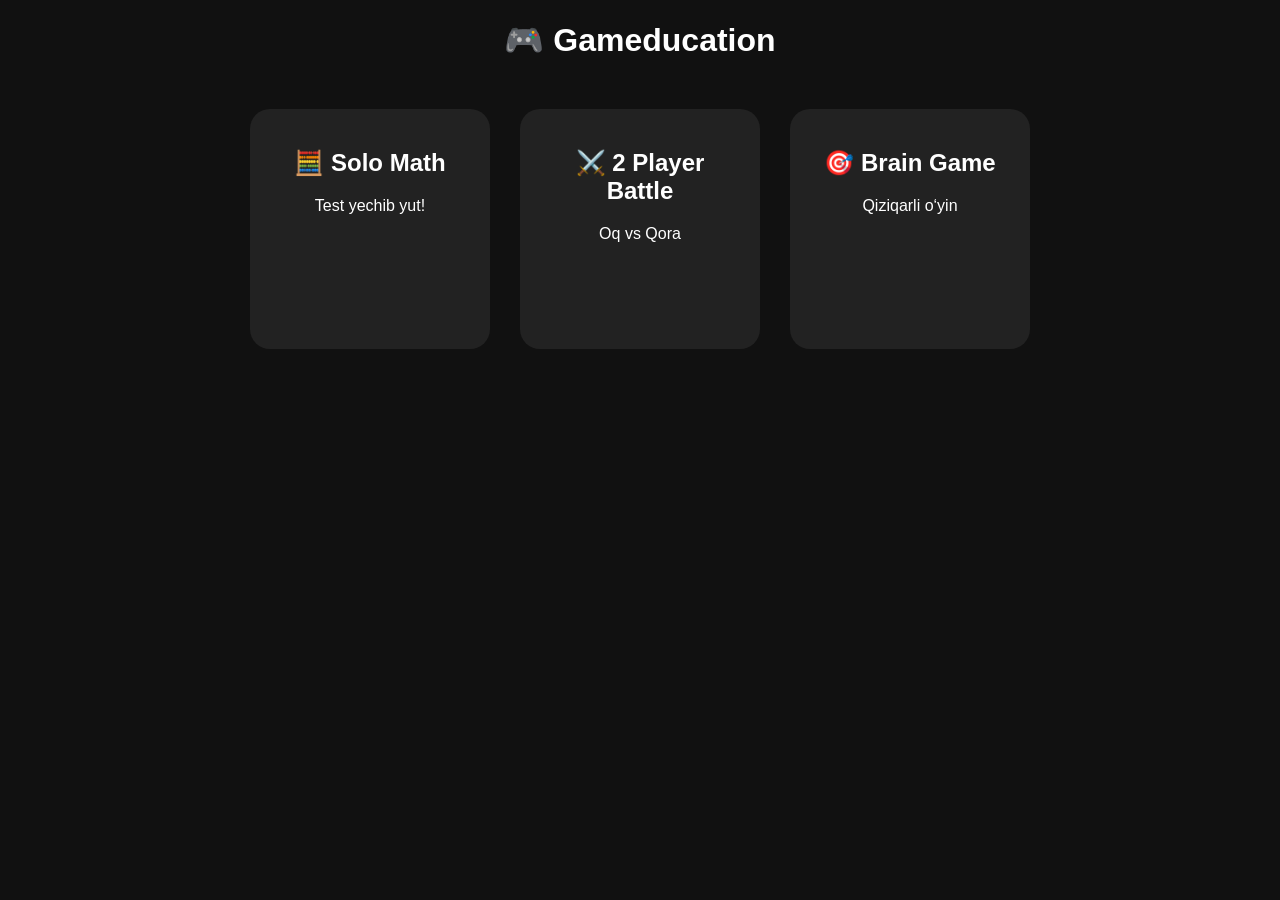
<file: index.html>
<!DOCTYPE html>
<html lang="uz">
<head>
<meta charset="UTF-8">
<title>Gameducation</title>
<link rel="stylesheet" href="style.css">
<link rel="icon" type="image/png" href="gaming.jpg">
</head>
<body>

<h1>🎮 Gameducation</h1>

<div class="container">

  <a href="game1/index.html" class="card">
    <h2>🧮 Solo Math</h2>
    <p>Test yechib yut!</p>
  </a>

  <a href="game2/index.html" class="card">
    <h2>⚔️ 2 Player Battle</h2>
    <p>Oq vs Qora</p>
  </a>

  <a href="game3/index.html" class="card">
    <h2>🎯 Brain Game</h2>
    <p>Qiziqarli o‘yin</p>
  </a>

</div>

</body>
</html>
</file>
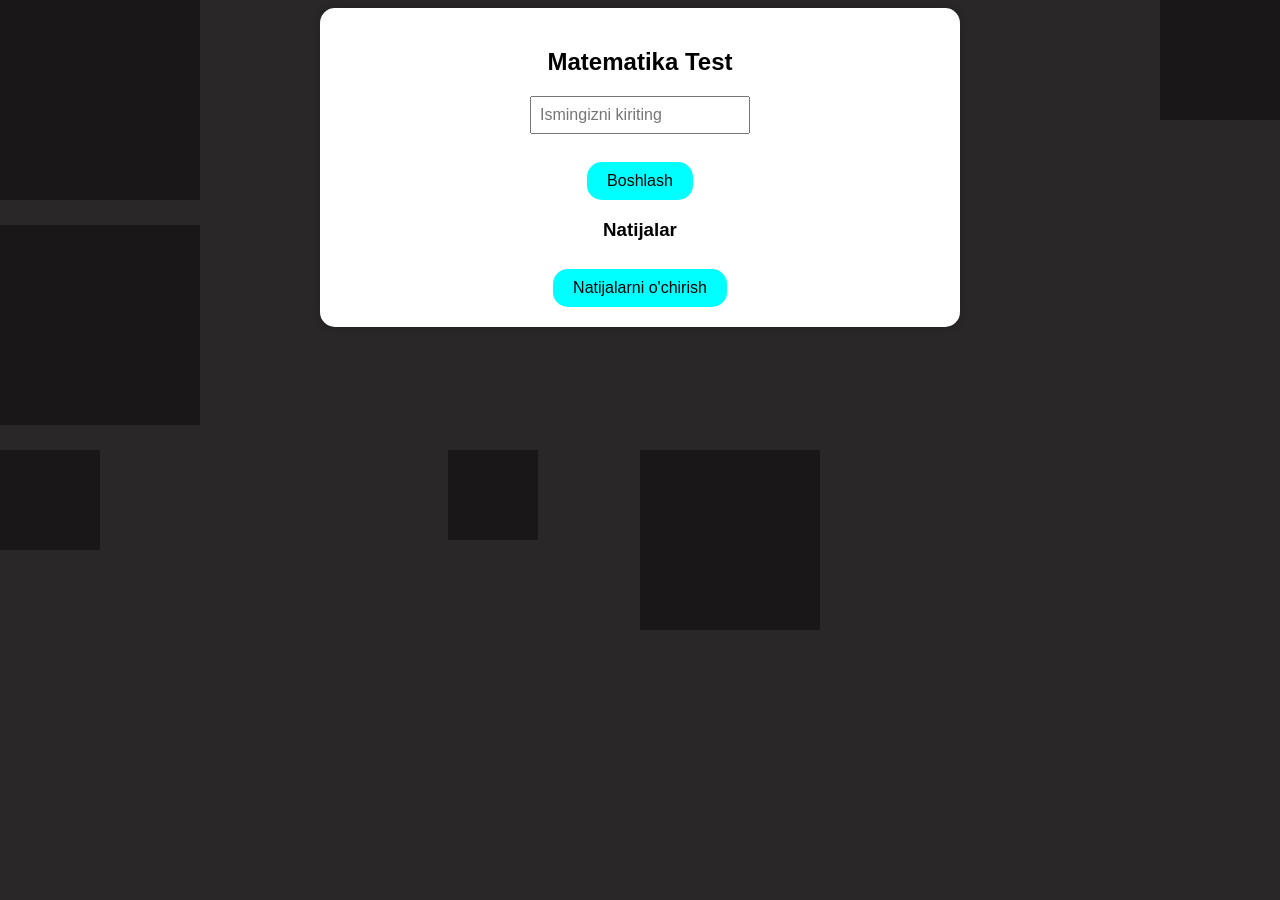
<file: game1/index.html>
<!DOCTYPE html>
<html lang="en">
<head>
    <meta charset="UTF-8">
    <meta name="viewport" content="width=device-width, initial-scale=1.0">
    <title>Matematika Test</title>
    <link rel="stylesheet" href="style.css">
    <link rel="stylesheet" href="animatsiya.css">
</head>
<body style="background: rgb(41, 39, 39);">
    <h6 id="cong">Ajoyib ball</h6>
    <h6 id="cong2">O'z ustingizda ko'proq ishlang</h6>
    <img id="imgs" style="display: none;margin: auto;" src="i.webp" alt="">
    <div class="animatsiyabolim1" style="z-index: 1000;">
        <div class="an"></div>
        <div class="an1"></div>
        <div class="an2"></div>
        <div class="an3"></div>
        <div class="an4"></div>
        <div class="an5"></div>
        <div class="an6"></div>
    </div>
    <div class="animatsiyabolim2" style="z-index: 1000;">
        <div class="any"></div>
        <div class="any1"></div>
        <div class="any2"></div>
        <div class="any3"></div>
        <div class="any4"></div>
    </div>
    <div class="container" id="con">
    
    <h2>Matematika Test</h2>
    
    <div id="login">
    <input id="name" placeholder="Ismingizni kiriting">
    <br><br>
    <button onclick="startTest()" >Boshlash</button>
    </div>
    
    <div id="test" style="display:none">
    <h3 id="question"></h3>
    <input id="answer" autocomplete="off">
    <br>
    <button onclick="nextQuestion()">Keyingi</button>
    <br><br>
    <button onclick="finishTest()">Testni tugatish</button>
    </div>
    
    <div id="result" style="display:none">
    <h2 id="score"></h2>
    <button onclick="location.reload()">Yangi test boshlash</button>
    </div>
    
    <div>
    <h3>Natijalar</h3>
    <ul id="history"></ul>
    
    <button onclick="clearResults()">Natijalarni o'chirish</button>
    </div>
    
    </div>
    
    <script>
        
let current = 0
let score = 0
let questions = []

function generateQuestions(){

    for(let i=0;i<20;i++){

    let a = Math.floor(Math.random()*20)
    let b = Math.floor(Math.random()*20)

    questions.push({
        q:`${a} + ${b}`,
        a:a+b
    })
    }
}

function clearResults(){

    if(confirm("Hamma natijalarni o'chirmoqchimisiz?")){

    localStorage.removeItem("results")

    document.getElementById("history").innerHTML=""

    alert("Natijalar o'chirildi")

    }

}

function startTest(){

    let name = document.getElementById("name").value

    if(name==""){
        alert("Ism kiriting")
        return
    }

    localStorage.setItem("currentUser",name)

generateQuestions()

    document.getElementById("login").style.display="none"
    document.getElementById("test").style.display="block"

    showQuestion()

}

function showQuestion(){

    document.getElementById("question").innerText =
    (current+1)+") "+questions[current].q

}

function nextQuestion(){

    let ans = document.getElementById("answer").value

    if(ans == questions[current].a){
        score++
    }

    document.getElementById("answer").value=""

    current++

    if(current<20){
        showQuestion()
    }else{
        finishTest()
    }
}

function finishTest(){
    let cong1 = document.getElementById("cong")
    let cong2 = document.getElementById("cong2")
    let con = document.getElementById("con")
    let imgs = document.getElementById("imgs")
    document.getElementById("test").style.display="none"
    document.getElementById("result").style.display="block"
    let name = localStorage.getItem("currentUser")
    document.getElementById("score").innerText =
    name+" natijasi: "+score+" / 20";    
    if (score >= 15) {
        cong1.style.display = "block";
        con.style.display = "none";
        imgs.style.display = "block";
        
        setTimeout(() => {
            cong1.style.display = "none";
            con.style.display = "block";
            imgs.style.display = "none";
        }, 2500);
    }else{
        cong2.style.display = "block";
        setTimeout(() => {
            cong2.style.display = "none";
            
        }, 2500);

    }
    let history = JSON.parse(localStorage.getItem("results")) || []
    history.push({
    name:name,
    score:score
})

localStorage.setItem("results",JSON.stringify(history))

loadHistory()
}

function loadHistory(){

    let history = JSON.parse(localStorage.getItem("results")) || []
    let list = document.getElementById("history")
    list.innerHTML=""
    history.forEach(r=>{
    let li = document.createElement("li")
    li.innerText = r.name+" : "+r.score+" / 20"
    list.appendChild(li)
})}

loadHistory()


    </script>

    
</body>    
</html>
</file>
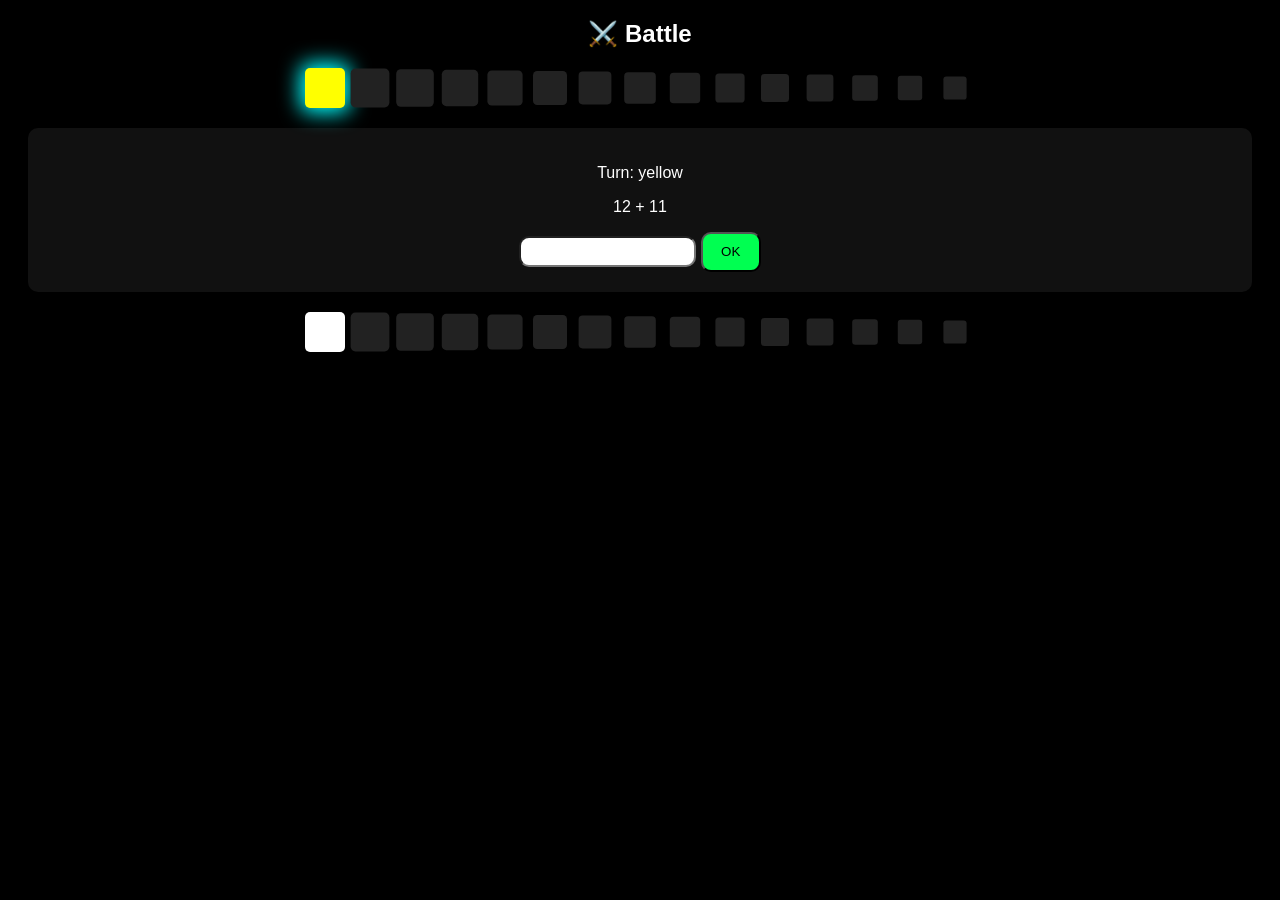
<file: game2/index.html>
<!doctype html>
<html lang="en">
  <head>
    <meta charset="UTF-8" />
    <meta name="viewport" content="width=device-width, initial-scale=1.0" />
    <title>Battle Game</title>
    <link rel="stylesheet" href="./style.css" />
  </head>
  <body>
    <h2>⚔️ Battle</h2>

    <div id="yellowTrack" class="track"></div>

    <div class="center">
      <p id="turn">Turn: Yellow</p>
      <p id="question"></p>
      <input id="answer" autocomplete="off" />
      <button class="butto" onclick="check()">OK</button>
    </div>

    <div id="whiteTrack" class="track"></div>

    <script>
      let yPos = 0;
      let wPos = 0;
      let turn = "yellow";
      let a, b;

      function createTrack(id) {
        let track = document.getElementById(id);
        for (let i = 0; i < 15; i++) {
          let cell = document.createElement("div");
          cell.className = "cell";
          cell.style.transform = "scale(" + (1 - i * 0.03) + ")";
          track.appendChild(cell);
        }
      }

      createTrack("yellowTrack");
      createTrack("whiteTrack");

      function updateUI() {
        let yCells = document.getElementById("yellowTrack").children;
        let wCells = document.getElementById("whiteTrack").children;

        for (let i = 0; i < 15; i++) {
          yCells[i].className = "cell";
          wCells[i].className = "cell";
        }

        yCells[yPos].classList.add("yellow");
        wCells[wPos].classList.add("white");

        if (turn == "yellow") {
          yCells[yPos].classList.add("active");
        } else {
          wCells[wPos].classList.add("active");
        }

        document.getElementById("turn").innerText = "Turn: " + turn;
      }

      function newQ() {
        a = Math.floor(Math.random() * 20);
        b = Math.floor(Math.random() * 20);
        document.getElementById("question").innerText = a + " + " + b;
      }

      function check() {
        let ans = document.getElementById("answer").value;

        if (ans == a + b) {
          if (turn == "yellow") yPos++;
          else wPos++;
        }

        if (yPos >= 14) {
          alert("🏆 Yellow WIN");
          reset();
        }

        if (wPos >= 14) {
          alert("🏆 White WIN");
          reset();
        }

        turn = turn == "yellow" ? "white" : "yellow";
        updateUI();
        newQ();
      }

      function reset() {
        yPos = 0;
        wPos = 0;
      }

      updateUI();
      newQ();
    </script>
  </body>
</html>
</file>
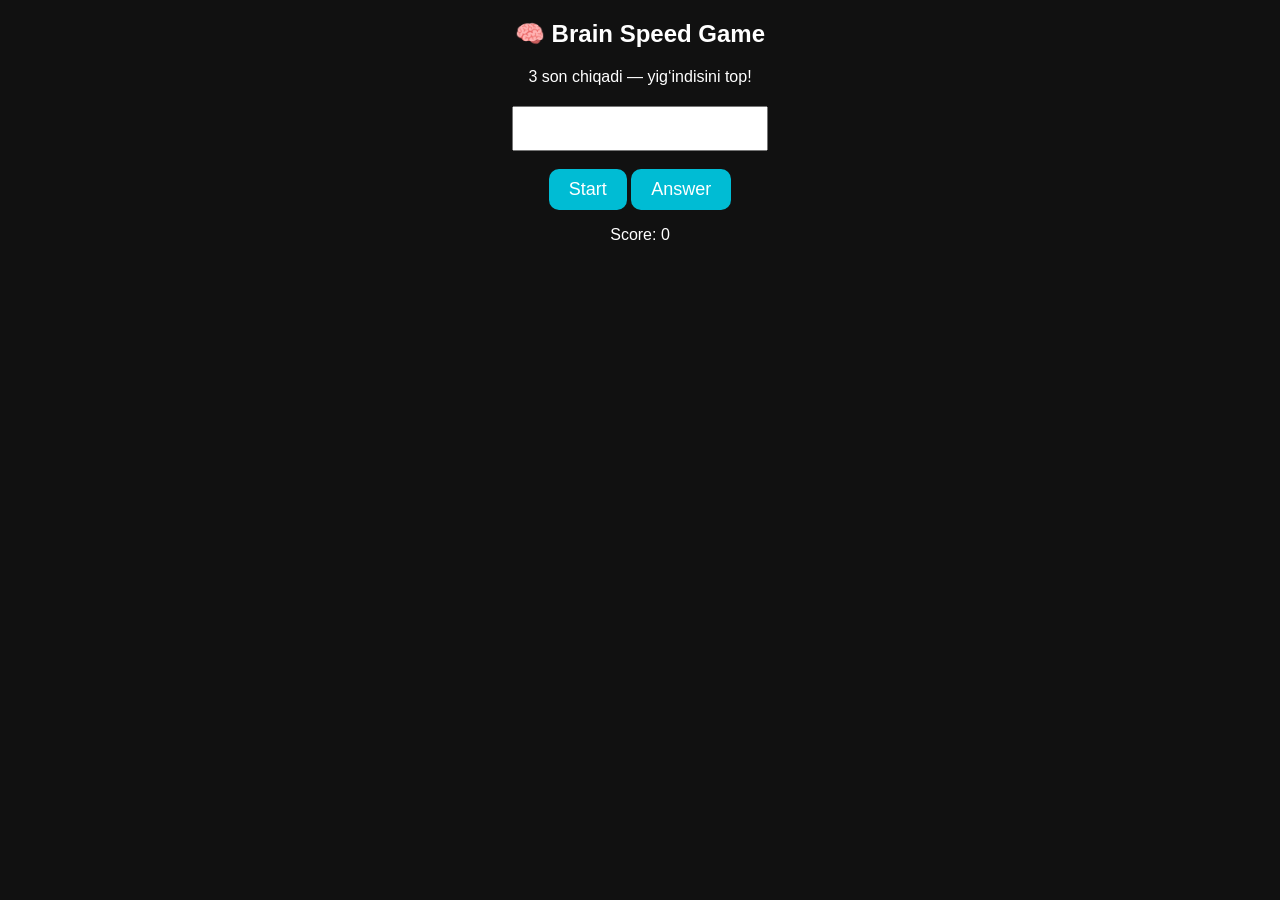
<file: game3/index.html>
<!doctype html>
<html lang="en">
  <head>
    <meta charset="UTF-8" />
    <meta name="viewport" content="width=device-width, initial-scale=1.0" />
    <title>Brain game</title>
    <link rel="stylesheet" href="./style.css" />
  </head>
  <body>
    <h2>🧠 Brain Speed Game</h2>

    <p>3 son chiqadi — yig‘indisini top!</p>

    <div class="box" id="nums"></div>

    <input id="answer" autocomplete="off" />
    <br /><br />
    <button onclick="start()">Start</button>
    <button onclick="check()">Answer</button>

    <p id="score">Score: 0</p>

    <script>
      let nums = [];
      let score = 0;
      let correct;

      function start() {
        nums = [
          Math.floor(Math.random() * 10),
          Math.floor(Math.random() * 10),
          Math.floor(Math.random() * 10),
        ];

        correct = nums[0] + nums[1] + nums[2];

        document.getElementById("nums").innerText = nums.join(" + ");

        setTimeout(() => {
          document.getElementById("nums").innerText = "???";
        }, 2000);
      }

      function check() {
        var ans = document.getElementById("answer").value;

        if (ans == correct) {
          score++;
          alert("🔥 To'g'ri!");
          document.getElementById("answer").value = "";
        } else {
          alert("❌ Xato! Javob: " + correct);
          document.getElementById("answer").value = "";
        }

        document.getElementById("score").innerText = "Score: " + score;
      }
    </script>
  </body>
</html>
</file>
<file: style.css>
body {
  font-family: Arial;
  text-align: center;
  background: #111;
  color: white;
}

.container {
  display: flex;
  justify-content: center;
  gap: 30px;
  margin-top: 50px;
}

.card {
  width: 200px;
  height: 200px;
  background: #222;
  border-radius: 20px;
  padding: 20px;
  text-decoration: none;
  color: white;
  transition: 0.3s;
}

.card:hover {
  transform: scale(1.1);
  background: #444;
}
</file>
<file: game1/style.css>
body{
font-family: Arial;
text-align:center;
background:#f2f2f2;
}

.container{
background:white;
width:600px;
padding:20px;

border-radius:15px;
box-shadow:0 0 10px rgba(0,0,0,0.2);
position: relative;
margin: auto;
z-index: 1500;
}
h6{
    color: red;
    font-size: 150px;
    z-index: 1800;
    position: absolute;
    left: 25%;
    top: 45%;
    text-shadow: 0 0 10px red;
    margin: auto;
    display:none;

}
#cong2{
    top: 20%;
    left: 7%;
}
button{
padding:10px 20px;
font-size:16px;
margin-top:10px;
cursor:pointer;
border-radius: 15px;
border: 0;
background: aqua;

}

input{
padding:8px;
font-size:16px;
}
</file>
<file: game1/animatsiya.css>
.an{
    width: 200px;
    height: 200px;
    background: black;position: absolute;top: 25%;bottom: 0%;left: 0%;right: 0%;animation: obj 18s linear infinite;z-index: 1000;opacity: 0.4;
}
.an1{
    width: 200px;
    height: 200px;
    background: black;position: absolute;top: 0%;bottom: 12%;left: 0%;right: 5%;animation: obj1 15s linear infinite;z-index: 1000;opacity: 0.4;
}
.an2{
    width: 90px;
    height: 90px;
    background: black;position: absolute;top: 50%;bottom: 0%;left: 35%;right: 0%;animation: obj2 17s linear infinite;z-index: 1000;opacity: 0.4;
}
.an3{
    width: 180px;
    height: 180px;
    background: black;position: absolute;top: 50%;bottom: 50%;left: 50%;right: 50%;animation: obj3 15s linear infinite;z-index: 1000;opacity: 0.4;
}
.an4{
    width: 100px;
    height: 100px;
    background: black;position: absolute;top: 50%;bottom: 0%;left: 0%;right: 20%;animation: obj4 14s linear infinite;z-index: 1000;opacity: 0.4;
}
.an5{
    width: 120px;
    height: 120px;
    background: black;position: absolute;top: 0%;right: 0%;animation: obj5 12s linear infinite;z-index: 1000;opacity: 0.4;
}
.an6{
    width: 165px;
    height:165px;
    background: rgb(72, 255, 0); position: absolute; top: 5%; right: 30%;  animation: obj6 19s linear infinite;z-index: 1000;opacity: 0.4;
}
.animatsiyabolim2{
    display: block  ;
}
.animatsiyabolim1{
    display: none;
}
@keyframes obj {
    10%{
        top: 20%;
        right: 55%;
        transform:rotateZ(80deg);
    }
    20%{
        bottom: 55%;
        left: 60%;
        transform: rotateZ(45deg);
    }
    30%{
        top: 75%;
        right: 75%;
        background: blue;
    }
}
@keyframes obj1 {
    10%{
        top: 50%;
        right: 15%;
        transform:rotateZ(80deg);
    }
    20%{
        bottom: 85%;
        left: 20%;
        transform: rotateZ(45deg);
    }
    30%{
        top: 15%;
        right: 25%;
        background: red;
    }
}@keyframes obj2 {
    10%{
        top: 50%;
        right: 15%;
        transform:rotateZ(40deg);
    }
    20%{
        bottom: 45%;
        left: 80%;
        transform: rotateZ(45deg);
    }
    30%{
        top: 9%;
        right: 35%;
        background: yellow;
    }
}@keyframes obj3 {
    10%{
        top: 5%;
        left: 12%;
        transform:rotateZ(120deg);
    }
    30%{
        top: 95%;
        right: 75%;
        background: rgb(0, 229, 255);
    }
}@keyframes obj4 {
    /* 10%{
        top: 20%;
        right: 55%;
        transform:rotateZ(80deg);
    }
    20%{
        bottom: 55%;
        left: 80%;
        transform: rotateZ(45deg);
    } */
    30%{
        top: 15%;
        right: 75%;
        background: rgb(0, 255, 4);
    }
}@keyframes obj5 {
    10%{
        right: 50%;
        bottom: 80%;
        transform:rotateZ(80deg);
    }
    /* 20%{
        bottom: 55%;
        left: 80%;
        transform: rotateZ(45deg);
    } */
    30%{
        top: 75%;
        right: 75%;
        background: rgb(255, 102, 0);
    }
} 
@keyframes obj6 {
    10%{
        top: 20%;
        right: 55%;
        transform:rotateZ(80deg);
    }
    50%{ 
        left: 80%;
        transform: rotateZ(45deg);
    }
    60%{
        top: 5%;
        right: 5%;
        background: blue;
        transform: scaleX(180deg);
    }
} 

/* ----------------------------------------------------------------------------------------------------------------------------- */
.any{
    width: 110px;
    height: 110px;
    background: black;position: absolute; bottom: 5%; left: 50%;animation: objy 8s linear infinite;z-index: 1000;opacity: 0.4;
}
.any1{
    width: 80px;
    height: 80px;
    background: black;position: absolute; bottom: 45%;left: 50%; animation: objy1 9s linear infinite;z-index: 1000;opacity: 0.4;
}
.any2{
    width: 90px;
    height: 90px;
    background: black;position: absolute; bottom: 25%; left: 50%; animation: objy2 7s linear infinite;z-index: 1000;opacity: 0.4;
}
.any3{
    width: 90px;
    height: 90px;
    background: black;position: absolute; bottom: 80%;left: 50%; animation: objy3 7s linear infinite;z-index: 1000;opacity: 0.4;
}
.any4{
    width: 100px;
    height: 100px;
    background: black; position: absolute; bottom: 100%; right: 5%; animation: objy4 8s linear infinite;z-index: 1000;opacity: 0.4;
}


/* -- */
@keyframes objy {
    10%{
        top: 5%;
        left: 5%;
        opacity: 0.3;
    }
    30%{
        top: 80%;
        left: 15%;
        background: blue;
    }
    100%{
        transform:rotateZ(80deg);
    }
}
@keyframes objy1 {
    10%{
        top: 5%;
        right: 45%;
        transform:rotateZ(80deg);
    }
    20%{
        bottom: 8%;
        left: 5%;
        transform: rotateZ(45deg);
    }
    30%{
        bottom: 45%;
        background: red;
    }
}@keyframes objy2 {
    10%{
        bottom: 75%;
        left: 55%;
        transform:rotateZ(40deg);
    }
    20%{
        bottom: 5%;
        left: 15%;
        transform: rotateZ(45deg);
    }
    30%{
        bottom: 25%;
        background: yellow;
    }
}@keyframes objy3 {
    10%{
        bottom: 25%;
        left: 15%;
        transform:rotateZ(120deg);
    }
    20%{
        bottom: 85%;
        left: 20%;
        transform: rotateZ(45deg);
    }
    30%{
        background: rgb(0, 229, 255);
    }
}@keyframes objy4 {
    10%{
        right: 15%;
        bottom: 20%;
    }
    20%{
        bottom: 80%;
        transform: rotateZ(45deg);
    }
    30%{
        background: rgb(0, 255, 4);
    }
}
@media (min-width: 1000px) {
    .animatsiyabolim2{
        display: none  ;
}
    .animatsiyabolim1{
        display: block;
    }
}
</file>
<file: game2/style.css>
body{
  background:#000;
  color:white;
  text-align:center;
  font-family:Arial;
}

.track{
  display:flex;
  justify-content:center;
  gap:5px;
  margin:20px;
}
.butto{
    width: 60px;
    height: 40px;
    border-radius: 10px;
    background: rgb(0, 255, 81);
    color: black;
}
.cell{
  height:40px;
  width:40px;
  background:#222;
  border-radius:5px;
  transition:0.3s;
}
#answer{
    height: 25px;
    border-radius: 10px;
    text-align: center;
}
.yellow{ background:yellow; }
.white{ background:white; }

.active{
  box-shadow:0 0 20px 5px cyan;
}

.center{
  margin:20px;
  padding:20px;
  background:#111;
  border-radius:10px;
}
</file>
<file: game3/style.css>
body{
  background:#111;
  color:white;
  text-align:center;
  font-family:Arial;
}

.box{
  font-size:40px;
  margin:20px;
}

button{
  padding:10px 20px;
  font-size:18px;
  border:none;
  border-radius:10px;
  background:#00bcd4;
  color:white;
}

input{
  padding:10px;
  font-size:18px;
}
</file>
